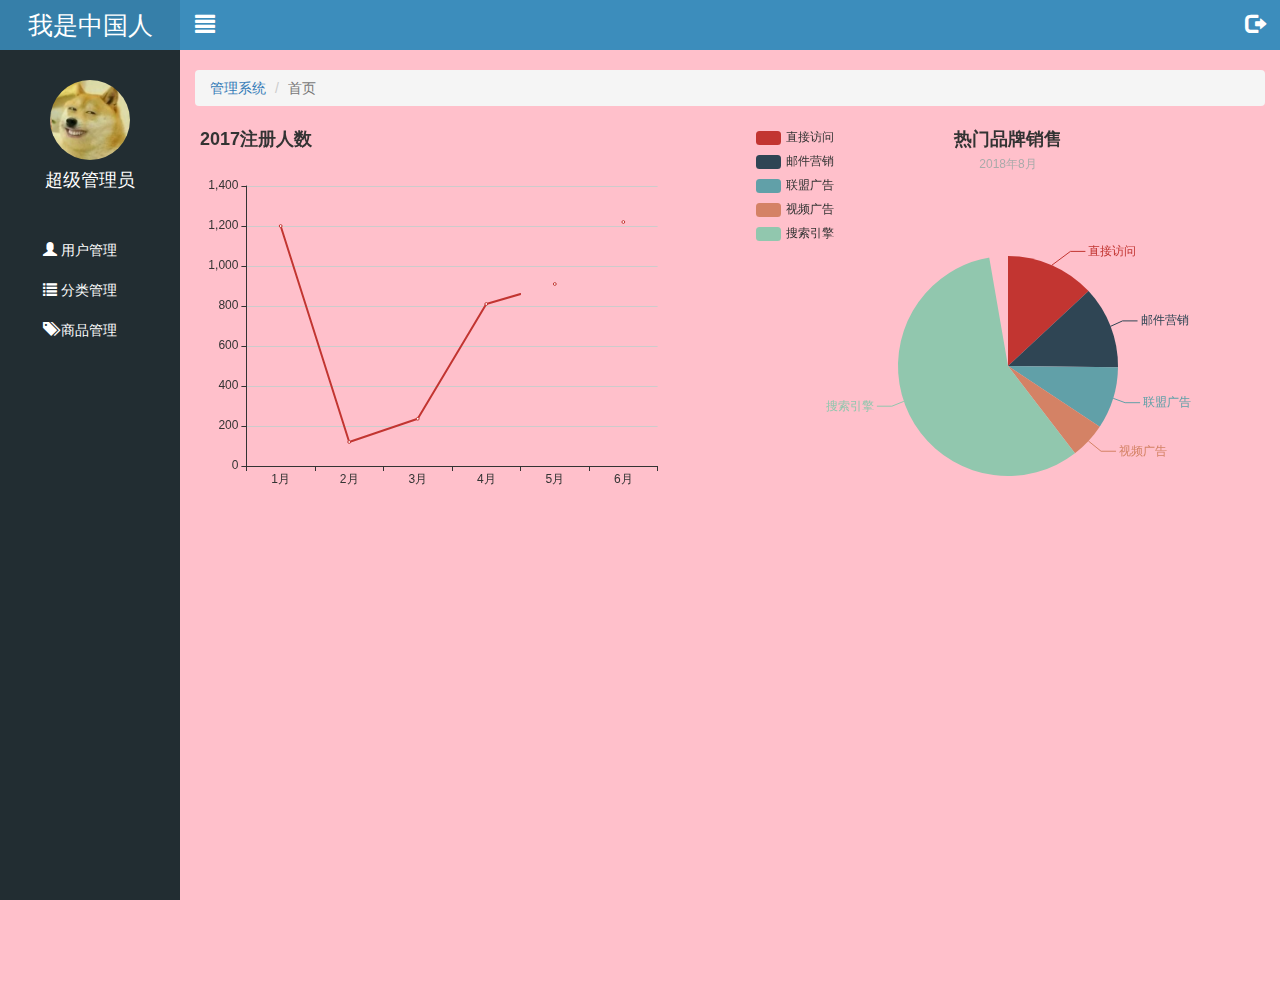
<file: public/back/index.html>
<!DOCTYPE html>
<html lang="en">

<head>
  <meta charset="UTF-8">
  <meta name="viewport" content="width=device-width, initial-scale=1.0">
  <meta http-equiv="X-UA-Compatible" content="ie=edge">
  <title>qq乐淘商城2</title>
  <link rel="stylesheet" href="./lib/bootstrap/css/bootstrap.css">
  <link rel="stylesheet" href="./lib/bootstrap-validator/css/bootstrapValidator.min.css">
  <link rel="stylesheet" href="./lib/nprogress/nprogress.css">
  <link rel="stylesheet" href="./css/common.css">
</head>
<body>
  <!-- 左侧边栏 -->
  <div class="lt_aside">
    <!-- 标题 -->
    <div class="brand">
      <a href="javascript:;">我是中国人</a>
    </div>
    <!-- 用户信息 -->
    <div class="user">
      <img src="./images/02.jpg" alt="">
      <p>超级管理员</p>
    </div>
    <!-- 导航 -->
    <div class="nav">
      <ul>
        <li>
          <a href="user.html"><i class="glyphicon glyphicon-user"></i>  <span>用户管理</span></a>
        </li>
        <li>
          <a href="javascript:;" class="category"><i class="glyphicon glyphicon-list"></i>  <span>分类管理</span></a>
          <div class="child" style="display: none">
              <a href="first.html">一级分类</a>
              <a href="second.html">二级分类</a>
            </div>
        </li>
        <li><a href="product.html"><i class="glyphicon glyphicon-tags"></i>  <span>商品管理</span></a></li>
      </ul>
    </div>
  </div>

  <!-- 右侧主体部分 -->
  <div class="lt_main">
    <!-- 头部topbar -->
    <div class="lt_topbar">
      <a class="pull-left icon_menu" href="#"><i class="glyphicon glyphicon-align-justify"></i></a>
      <a class="pull-right icon_logout" href="#"><i class="glyphicon glyphicon-log-out"></i></a>
    </div>
    <!-- 流式布局容器 container-fluid 默认左右padding15px -->
    <div class="container-fluid">
      <!-- 路径导航 -->
      <ol class="breadcrumb mt_20">
        <li><a href="index.html">管理系统</a></li>
        <li class="active">首页</li>
      </ol>
      
      <!-- echarts图表 -->
      <div class="lt_content">
        <div class="echarts_1 pull-left"></div>
        <div class="echarts_2 pull-right"></div>
      </div>
    </div>
  </div>
  <!-- 模态框 -->
  <!-- 最外层的蒙板 -->
  <div class="modal fade" tabindex="-1" id="logoutModal">
    <!-- 模态框结构 -->
    <div class="modal-dialog modal-sm">
      <div class="modal-content">
        <div class="modal-header">
          <button type="button" class="close" data-dismiss="modal"><span>&times;</span></button>
          <h4 class="modal-title">温馨提示</h4>
        </div>
        <div class="modal-body">
          <p class="red"><i class="glyphicon glyphicon-info-sign"></i> 您确定要退出后台管理系统吗？</p>
        </div>
        <div class="modal-footer">
          <button type="button" class="btn btn-default" data-dismiss="modal">取消</button>
          <button type="button" class="btn btn-primary logoutBtn">退出</button>
        </div>
      </div><!-- /.modal-content -->
    </div><!-- /.modal-dialog -->
  </div><!-- /.modal -->
  <script src="./lib/jquery/jquery.min.js"></script>
  <script src="./lib/bootstrap/js/bootstrap.min.js"></script>
  <script src="./lib/bootstrap-validator/js/bootstrapValidator.min.js"></script>
  <script src="./lib/nprogress/nprogress.js"></script>
  <script src="./js/common.js"></script>
  <script src="./lib/echarts/echarts.min.js"></script>
  <script src="./js/index.js"></script>
</body>

</html>
</file>
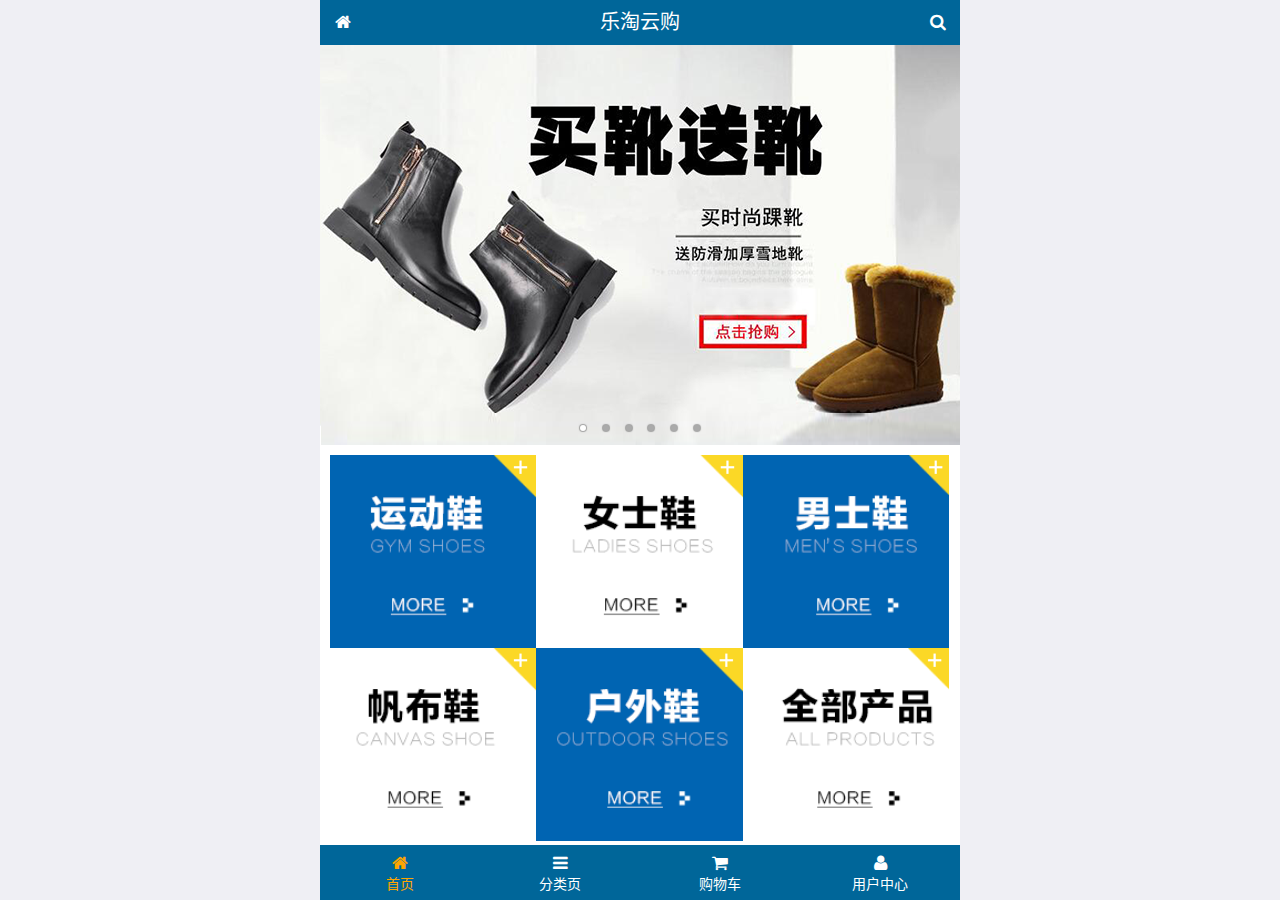
<file: public/mobile/index.html>
<!DOCTYPE html>
<html lang="zh-CN">
<head>
  <meta charset="UTF-8">
  <title>乐淘商城</title>
  <meta name="viewport" content="width=device-width, user-scalable=no, initial-scale=1.0, maximum-scale=1.0, minimum-scale=1.0">
  <!-- 引入字体图标库的css -->
  <link rel="stylesheet" href="./lib/fa/css/font-awesome.min.css">
  <link rel="stylesheet" href="./lib/mui/css/mui.css">
  <link rel="stylesheet" href="./css/common.css">
  <link rel="stylesheet" href="./css/index.css">
  <link rel="icon" href="favicon.ico">
</head>
<body>
<!--<span class="fa fa-pause"></span>-->
<!--<span class="mui-icon mui-icon-camera"></span>-->

<!-- 全屏容器 -->
<div class="lt_container">

  <!-- 乐淘头部 -->
  <div class="lt_header">
    <a href="index.html" class="icon_left"><i class="fa fa-home"></i></a>
    <h3>乐淘云购</h3>
    <a href="search.html" class="icon_right"><i class="fa fa-search"></i></a>
  </div>

  <!-- 乐淘主体 -->
  <div class="lt_main">
    <div class="mui-scroll-wrapper">
      <div class="mui-scroll">
        <!--这里放置真实显示的DOM内容-->

        <!-- 轮播图 -->
        <div class="mui-slider">

          <!-- 图片区域 -->
          <div class="mui-slider-group mui-slider-loop">
            <!-- 添加假图 -->
            <div class="mui-slider-item mui-slider-item-duplicate">
              <a href="#"><img src="./images/banner6.png" /></a>
            </div>

            <div class="mui-slider-item"><a href="#"><img src="./images/banner1.png" /></a></div>
            <div class="mui-slider-item"><a href="#"><img src="./images/banner2.png" /></a></div>
            <div class="mui-slider-item"><a href="#"><img src="./images/banner3.png" /></a></div>
            <div class="mui-slider-item"><a href="#"><img src="./images/banner4.png" /></a></div>
            <div class="mui-slider-item"><a href="#"><img src="./images/banner5.png" /></a></div>
            <div class="mui-slider-item"><a href="#"><img src="./images/banner6.png" /></a></div>

            <!-- 添加假图 -->
            <div class="mui-slider-item mui-slider-item-duplicate">
              <a href="#"><img src="./images/banner1.png" /></a>
            </div>
          </div>

          <!-- 小圆点结构 -->
          <div class="mui-slider-indicator">
            <div class="mui-indicator mui-active"></div>
            <div class="mui-indicator"></div>
            <div class="mui-indicator"></div>
            <div class="mui-indicator"></div>
            <div class="mui-indicator"></div>
            <div class="mui-indicator"></div>
          </div>

        </div>

        <!-- 导航区域 -->
        <div class="lt_nav">
          <ul class="mui-clearfix">
            <li><a href="#"><img src="./images/nav1.png" alt=""></a></li>
            <li><a href="#"><img src="./images/nav2.png" alt=""></a></li>
            <li><a href="#"><img src="./images/nav3.png" alt=""></a></li>
            <li><a href="#"><img src="./images/nav4.png" alt=""></a></li>
            <li><a href="#"><img src="./images/nav5.png" alt=""></a></li>
            <li><a href="#"><img src="./images/nav6.png" alt=""></a></li>
          </ul>
        </div>

        <!-- 产品区域 -->
        <div class="lt_product">
          <ul>
            <li class="lt_product_item">
              <a href="#">
                <img src="./images/product.jpg" alt="">
                <p class="info mui-ellipsis-2">adidas阿迪达斯 男式 场下休闲篮球鞋S83700场下休闲篮球鞋S83700 </p>
                <p>
                  <span class="price">¥560</span>
                  <span class="oldPrice">¥580</span>
                </p>
                <button class="mui-btn mui-btn-primary">立即购买</button>
              </a>
            </li>
            <li class="lt_product_item">
              <a href="#">
                <img src="./images/product.jpg" alt="">
                <p class="info mui-ellipsis-2">adidas阿迪达斯 男式 场下休闲篮球鞋S83700场下休闲篮球鞋S83700 </p>
                <p>
                  <span class="price">¥560</span>
                  <span class="oldPrice">¥580</span>
                </p>
                <button class="mui-btn mui-btn-primary">立即购买</button>
              </a>
            </li>
            <li class="lt_product_item">
              <a href="#">
                <img src="./images/product.jpg" alt="">
                <p class="info mui-ellipsis-2">adidas阿迪达斯 男式 场下休闲篮球鞋S83700场下休闲篮球鞋S83700 </p>
                <p>
                  <span class="price">¥560</span>
                  <span class="oldPrice">¥580</span>
                </p>
                <button class="mui-btn mui-btn-primary">立即购买</button>
              </a>
            </li>
            <li class="lt_product_item">
              <a href="#">
                <img src="./images/product.jpg" alt="">
                <p class="info mui-ellipsis-2">adidas阿迪达斯 男式 场下休闲篮球鞋S83700场下休闲篮球鞋S83700 </p>
                <p>
                  <span class="price">¥560</span>
                  <span class="oldPrice">¥580</span>
                </p>
                <button class="mui-btn mui-btn-primary">立即购买</button>
              </a>
            </li>
            <li class="lt_product_item">
              <a href="#">
                <img src="./images/product.jpg" alt="">
                <p class="info mui-ellipsis-2">adidas阿迪达斯 男式 场下休闲篮球鞋S83700场下休闲篮球鞋S83700 </p>
                <p>
                  <span class="price">¥560</span>
                  <span class="oldPrice">¥580</span>
                </p>
                <button class="mui-btn mui-btn-primary">立即购买</button>
              </a>
            </li>
            <li class="lt_product_item">
              <a href="#">
                <img src="./images/product.jpg" alt="">
                <p class="info mui-ellipsis-2">adidas阿迪达斯 男式 场下休闲篮球鞋S83700场下休闲篮球鞋S83700 </p>
                <p>
                  <span class="price">¥560</span>
                  <span class="oldPrice">¥580</span>
                </p>
                <button class="mui-btn mui-btn-primary">立即购买</button>
              </a>
            </li>
            <li class="lt_product_item">
              <a href="#">
                <img src="./images/product.jpg" alt="">
                <p class="info mui-ellipsis-2">adidas阿迪达斯 男式 场下休闲篮球鞋S83700场下休闲篮球鞋S83700 </p>
                <p>
                  <span class="price">¥560</span>
                  <span class="oldPrice">¥580</span>
                </p>
                <button class="mui-btn mui-btn-primary">立即购买</button>
              </a>
            </li>
            <li class="lt_product_item">
              <a href="#">
                <img src="./images/product.jpg" alt="">
                <p class="info mui-ellipsis-2">adidas阿迪达斯 男式 场下休闲篮球鞋S83700场下休闲篮球鞋S83700 </p>
                <p>
                  <span class="price">¥560</span>
                  <span class="oldPrice">¥580</span>
                </p>
                <button class="mui-btn mui-btn-primary">立即购买</button>
              </a>
            </li>
          </ul>
        </div>

      </div>
    </div>
  </div>

  <!-- 乐淘底部 -->
  <div class="lt_footer">
    <ul>
      <li><a href="index.html" class="current"><i class="fa fa-home"></i><p>首页</p></a></li>
      <li><a href="category.html"><i class="fa fa-bars"></i><p>分类页</p></a></li>
      <li><a href="cart.html"><i class="fa fa-shopping-cart"></i><p>购物车</p></a></li>
      <li><a href="user.html"><i class="fa fa-user"></i><p>用户中心</p></a></li>
    </ul>
  </div>
</div>


<script src="./lib/zepto/zepto.min.js"></script>
<script src="./lib/mui/js/mui.js"></script>
<script src="./js/common.js"></script>
</body>
</html>
</file>
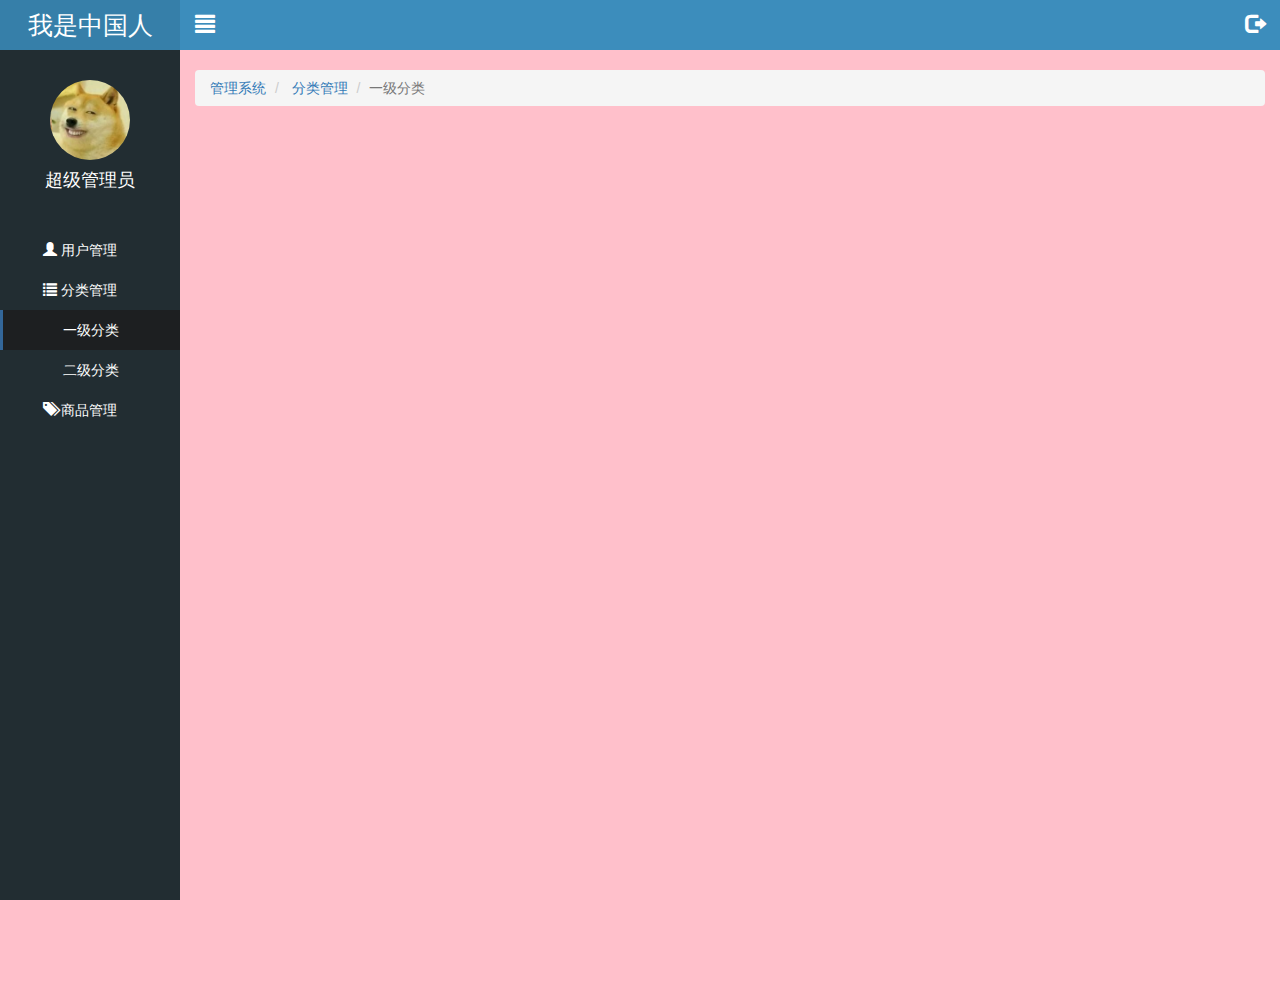
<file: public/back/first.html>
<!DOCTYPE html>
<html lang="en">

<head>
  <meta charset="UTF-8">
  <meta name="viewport" content="width=device-width, initial-scale=1.0">
  <meta http-equiv="X-UA-Compatible" content="ie=edge">
  <title>qq乐淘商城2</title>
  <link rel="stylesheet" href="./lib/bootstrap/css/bootstrap.css">
  <link rel="stylesheet" href="./lib/bootstrap-validator/css/bootstrapValidator.min.css">
  <link rel="stylesheet" href="./lib/nprogress/nprogress.css">
  <link rel="stylesheet" href="./css/common.css">
</head>

<body>
  <!-- 左侧边栏 -->
  <div class="lt_aside">
    <!-- 标题 -->
    <div class="brand">
      <a href="javascript:;">我是中国人</a>
    </div>
    <!-- 用户信息 -->
    <div class="user">
      <img src="./images/02.jpg" alt="">
      <p>超级管理员</p>
    </div>
    <!-- 导航 -->
    <div class="nav">
      <ul>
        <li>
          <a href="user.html">
            <i class="glyphicon glyphicon-user"></i>
            <span>用户管理</span>
          </a>
        </li>
        <li>
          <a href="javascript:;" class="category">
            <i class="glyphicon glyphicon-list"></i>
            <span>分类管理</span>
          </a>
          <div class="child">
            <a href="first.html"  class="current">一级分类</a>
            <a href="second.html">二级分类</a>
          </div>
        </li>
        <li>
          <a href="product.html">
            <i class="glyphicon glyphicon-tags"></i>
            <span>商品管理</span>
          </a>
        </li>
      </ul>
    </div>
  </div>

  <!-- 右侧主体部分 -->
  <div class="lt_main">
    <!-- 头部topbar -->
    <div class="lt_topbar">
      <a class="pull-left icon_menu" href="#">
        <i class="glyphicon glyphicon-align-justify"></i>
      </a>
      <a class="pull-right icon_logout" href="#">
        <i class="glyphicon glyphicon-log-out"></i>
      </a>
    </div>
    <!-- 流式布局容器 container-fluid 默认左右padding15px -->
    <div class="container-fluid">
      <!-- 路径导航 -->
      <ol class="breadcrumb mt_20">
        <li>
          <a href="index.html">管理系统</a>
        </li>
        <li>
          <a href="index.html">分类管理</a>
        </li>
        <li class="active">一级分类</li>
      </ol>
    </div>
  </div>
  <!-- 模态框 -->
  <!-- 最外层的蒙板 -->
  <div class="modal fade" tabindex="-1" id="logoutModal">
    <!-- 模态框结构 -->
    <div class="modal-dialog modal-sm">
      <div class="modal-content">
        <div class="modal-header">
          <button type="button" class="close" data-dismiss="modal">
            <span>&times;</span>
          </button>
          <h4 class="modal-title">温馨提示</h4>
        </div>
        <div class="modal-body">
          <p class="red">
            <i class="glyphicon glyphicon-info-sign"></i> 您确定要退出后台管理系统吗？</p>
        </div>
        <div class="modal-footer">
          <button type="button" class="btn btn-default" data-dismiss="modal">取消</button>
          <button type="button" class="btn btn-primary logoutBtn">退出</button>
        </div>
      </div>
      <!-- /.modal-content -->
    </div>
    <!-- /.modal-dialog -->
  </div>
  <!-- /.modal -->
  <script src="./lib/jquery/jquery.min.js"></script>
  <script src="./lib/bootstrap/js/bootstrap.min.js"></script>
  <script src="./lib/bootstrap-validator/js/bootstrapValidator.min.js"></script>
  <script src="./lib/nprogress/nprogress.js"></script>
  <script src="./js/common.js"></script>
</body>

</html>
</file>
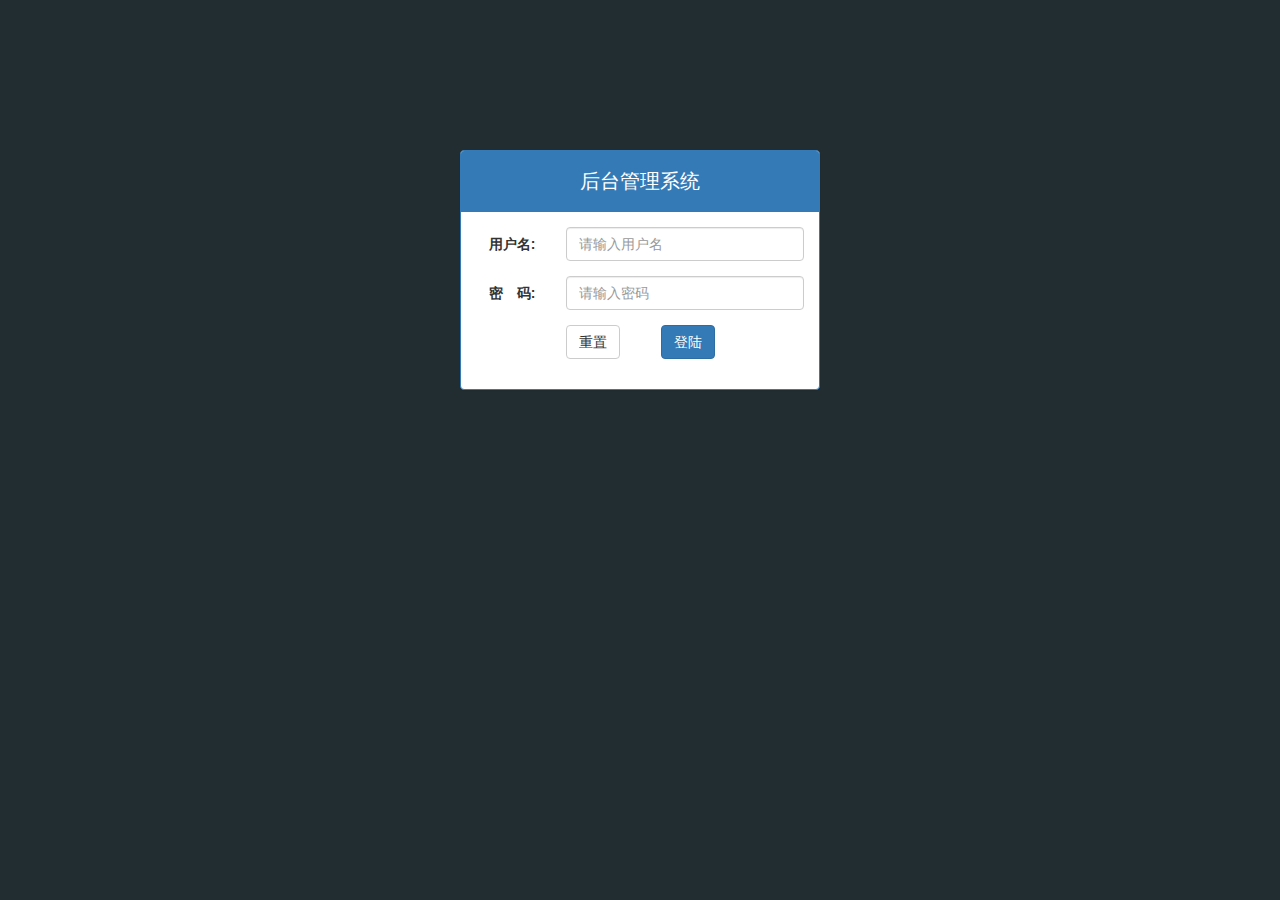
<file: public/back/login.html>
<!DOCTYPE html>
<html lang="en">

<head>
  <meta charset="UTF-8">
  <meta name="viewport" content="width=device-width, initial-scale=1.0">
  <meta http-equiv="X-UA-Compatible" content="ie=edge">
  <title>qq乐淘商城2</title>
  <link rel="stylesheet" href="./lib/bootstrap/css/bootstrap.css">
  <link rel="stylesheet" href="./lib/bootstrap-validator/css/bootstrapValidator.min.css">
  <link rel="stylesheet" href="./lib/nprogress/nprogress.css">
  <link rel="stylesheet" href="./css/common.css">
</head>

<body class="body_bg">
  <div class="container">
    <div class="row mt_150">
      <div class="col-lg-4 col-lg-offset-4">
        <div class="panel panel-primary">
          <!-- 标题 -->
          <div class="panel-heading">
            <h3 class="panel-title">后台管理系统</h3>
          </div>
          <!-- 登陆选择 -->
          <div class="panel-body">
              <form class="form-horizontal" id="form">
                  <div class="form-group">
                    <label for="inputUserName" class="col-sm-3 control-label">用户名:</label>
                    <div class="col-sm-9">
                      <input type="text" name="username" class="form-control" id="inputUserName" placeholder="请输入用户名">
                    </div>
                  </div>
                  <div class="form-group">
                    <label for="inputPassword3" class="col-sm-3 control-label">密　码:</label>
                    <div class="col-sm-9">
                      <input type="password" name="password" class="form-control" id="inputPassword3" placeholder="请输入密码">
                    </div>
                  </div>
                  <div class="form-group">
                    <div class="col-sm-offset-3 col-sm-6">
                      <button type="reset" class="btn btn-default pull-left">重置</button>
                      <button type="submit" class="btn btn-primary pull-right">登陆</button>
                    </div>
                  </div>
                </form>
          </div>
        </div>
      </div>
    </div>
  </div>
  <script src="./lib/jquery/jquery.min.js"></script>
  <script src="./lib/bootstrap/js/bootstrap.min.js"></script>
  <script src="./lib/bootstrap-validator/js/bootstrapValidator.min.js"></script>
  <script src="./lib/nprogress/nprogress.js"></script>
  <script src="./js/common.js"></script>
  <script src="./js/login.js"></script>
</body>

</html>
</file>
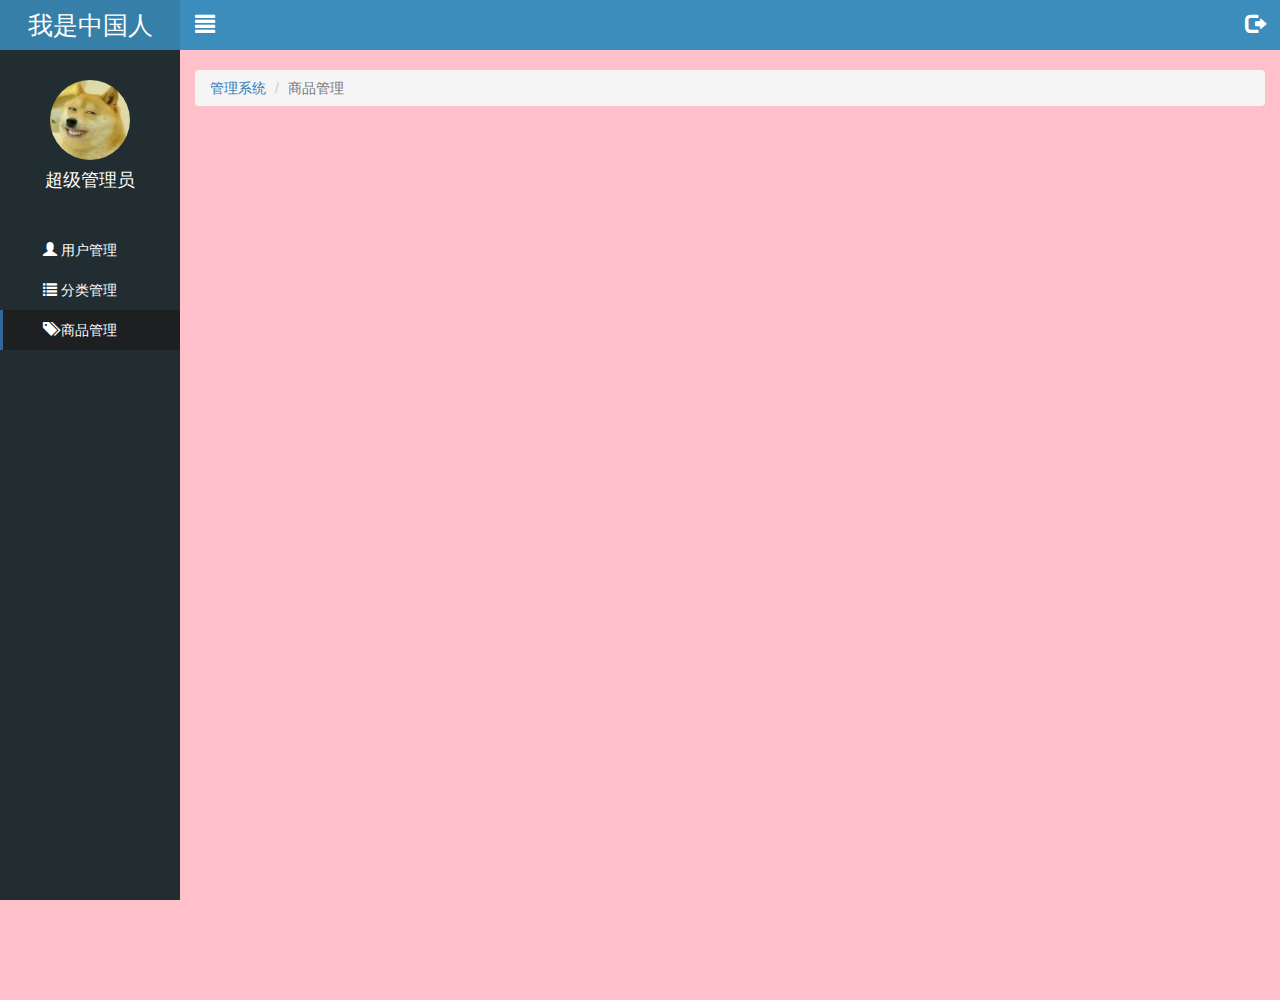
<file: public/back/product.html>
<!DOCTYPE html>
<html lang="en">

<head>
  <meta charset="UTF-8">
  <meta name="viewport" content="width=device-width, initial-scale=1.0">
  <meta http-equiv="X-UA-Compatible" content="ie=edge">
  <title>qq乐淘商城2</title>
  <link rel="stylesheet" href="./lib/bootstrap/css/bootstrap.css">
  <link rel="stylesheet" href="./lib/bootstrap-validator/css/bootstrapValidator.min.css">
  <link rel="stylesheet" href="./lib/nprogress/nprogress.css">
  <link rel="stylesheet" href="./css/common.css">
</head>

<body>
  <!-- 左侧边栏 -->
  <div class="lt_aside">
    <!-- 标题 -->
    <div class="brand">
      <a href="javascript:;">我是中国人</a>
    </div>
    <!-- 用户信息 -->
    <div class="user">
      <img src="./images/02.jpg" alt="">
      <p>超级管理员</p>
    </div>
    <!-- 导航 -->
    <div class="nav">
      <ul>
        <li>
          <a href="user.html">
            <i class="glyphicon glyphicon-user"></i>
            <span>用户管理</span>
          </a>
        </li>
        <li>
          <a href="javascript:;" class="category">
            <i class="glyphicon glyphicon-list"></i>
            <span>分类管理</span>
          </a>
          <div class="child" style="display: none">
            <a href="first.html">一级分类</a>
            <a href="second.html">二级分类</a>
          </div>
        </li>
        <li>
          <a href="product.html" class="current">
            <i class="glyphicon glyphicon-tags"></i>
            <span>商品管理</span>
          </a>
        </li>
      </ul>
    </div>
  </div>

  <!-- 右侧主体部分 -->
  <div class="lt_main">
    <!-- 头部topbar -->
    <div class="lt_topbar">
      <a class="pull-left icon_menu" href="#">
        <i class="glyphicon glyphicon-align-justify"></i>
      </a>
      <a class="pull-right icon_logout" href="#">
        <i class="glyphicon glyphicon-log-out"></i>
      </a>
    </div>
    <!-- 流式布局容器 container-fluid 默认左右padding15px -->
    <div class="container-fluid">
      <!-- 路径导航 -->
      <ol class="breadcrumb mt_20">
        <li>
          <a href="index.html">管理系统</a>
        </li>
        <li class="active">商品管理</li>
      </ol>
    </div>
  </div>
  <!-- 模态框 -->
  <!-- 最外层的蒙板 -->
  <div class="modal fade" tabindex="-1" id="logoutModal">
    <!-- 模态框结构 -->
    <div class="modal-dialog modal-sm">
      <div class="modal-content">
        <div class="modal-header">
          <button type="button" class="close" data-dismiss="modal">
            <span>&times;</span>
          </button>
          <h4 class="modal-title">温馨提示</h4>
        </div>
        <div class="modal-body">
          <p class="red">
            <i class="glyphicon glyphicon-info-sign"></i> 您确定要退出后台管理系统吗？</p>
        </div>
        <div class="modal-footer">
          <button type="button" class="btn btn-default" data-dismiss="modal">取消</button>
          <button type="button" class="btn btn-primary logoutBtn">退出</button>
        </div>
      </div>
      <!-- /.modal-content -->
    </div>
    <!-- /.modal-dialog -->
  </div>
  <!-- /.modal -->
  <script src="./lib/jquery/jquery.min.js"></script>
  <script src="./lib/bootstrap/js/bootstrap.min.js"></script>
  <script src="./lib/bootstrap-validator/js/bootstrapValidator.min.js"></script>
  <script src="./lib/nprogress/nprogress.js"></script>
  <script src="./js/common.js"></script>
</body>

</html>
</file>
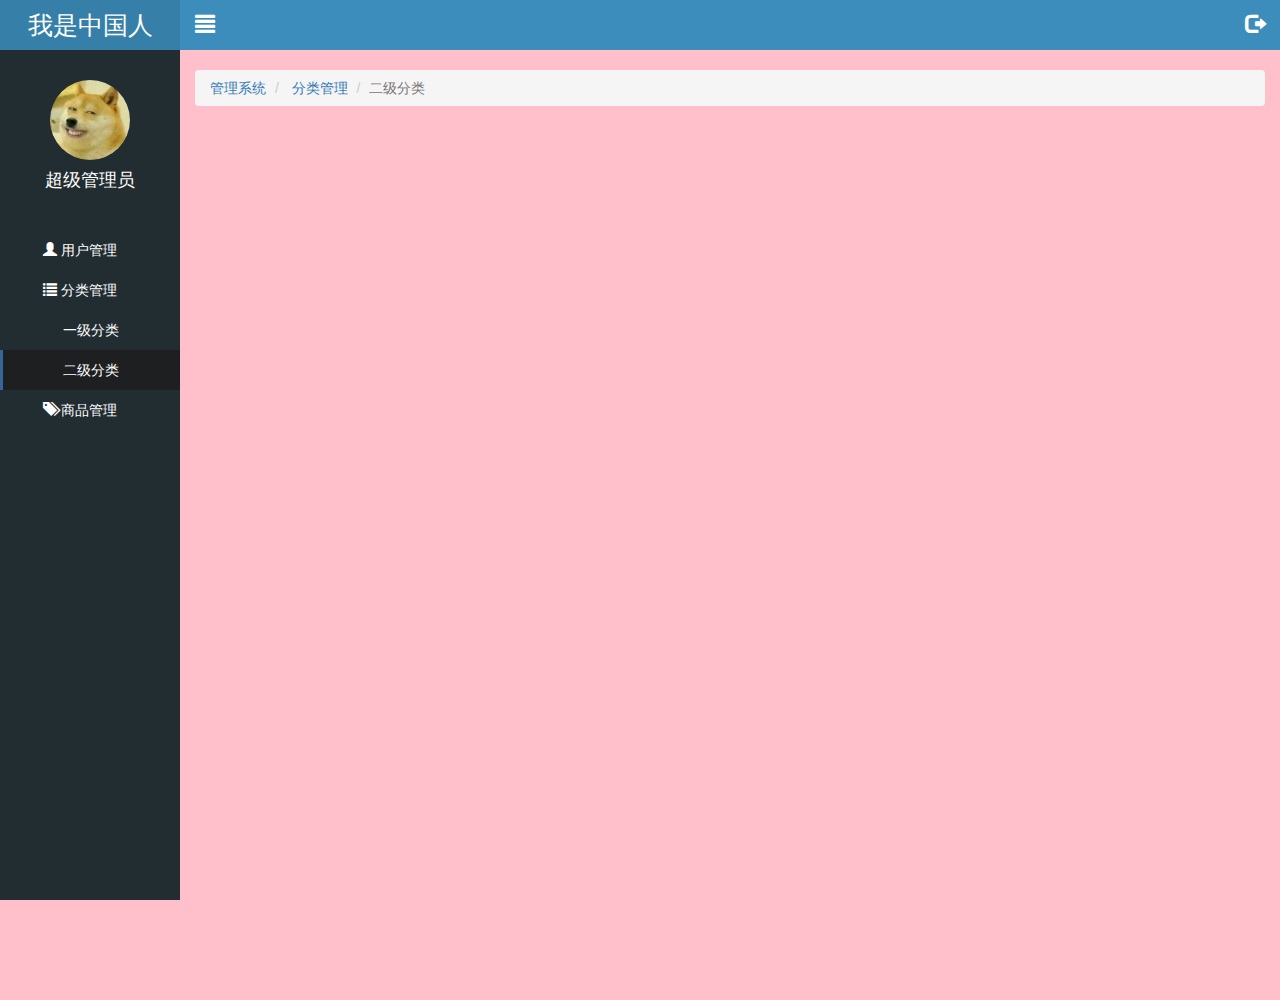
<file: public/back/second.html>
<!DOCTYPE html>
<html lang="en">

<head>
  <meta charset="UTF-8">
  <meta name="viewport" content="width=device-width, initial-scale=1.0">
  <meta http-equiv="X-UA-Compatible" content="ie=edge">
  <title>qq乐淘商城2</title>
  <link rel="stylesheet" href="./lib/bootstrap/css/bootstrap.css">
  <link rel="stylesheet" href="./lib/bootstrap-validator/css/bootstrapValidator.min.css">
  <link rel="stylesheet" href="./lib/nprogress/nprogress.css">
  <link rel="stylesheet" href="./css/common.css">
</head>

<body>
  <!-- 左侧边栏 -->
  <div class="lt_aside">
    <!-- 标题 -->
    <div class="brand">
      <a href="javascript:;">我是中国人</a>
    </div>
    <!-- 用户信息 -->
    <div class="user">
      <img src="./images/02.jpg" alt="">
      <p>超级管理员</p>
    </div>
    <!-- 导航 -->
    <div class="nav">
      <ul>
        <li>
          <a href="user.html">
            <i class="glyphicon glyphicon-user"></i>
            <span>用户管理</span>
          </a>
        </li>
        <li>
          <a href="javascript:;" class="category">
            <i class="glyphicon glyphicon-list"></i>
            <span>分类管理</span>
          </a>
          <div class="child">
            <a href="first.html">一级分类</a>
            <a href="second.html"  class="current">二级分类</a>
          </div>
        </li>
        <li>
          <a href="product.html">
            <i class="glyphicon glyphicon-tags"></i>
            <span>商品管理</span>
          </a>
        </li>
      </ul>
    </div>
  </div>

  <!-- 右侧主体部分 -->
  <div class="lt_main">
    <!-- 头部topbar -->
    <div class="lt_topbar">
      <a class="pull-left icon_menu" href="#">
        <i class="glyphicon glyphicon-align-justify"></i>
      </a>
      <a class="pull-right icon_logout" href="#">
        <i class="glyphicon glyphicon-log-out"></i>
      </a>
    </div>
    <!-- 流式布局容器 container-fluid 默认左右padding15px -->
    <div class="container-fluid">
      <!-- 路径导航 -->
      <ol class="breadcrumb mt_20">
        <li>
          <a href="index.html">管理系统</a>
        </li>
        <li>
          <a href="index.html">分类管理</a>
        </li>
        <li class="active">二级分类</li>
      </ol>
    </div>
  </div>
  <!-- 模态框 -->
  <!-- 最外层的蒙板 -->
  <div class="modal fade" tabindex="-1" id="logoutModal">
    <!-- 模态框结构 -->
    <div class="modal-dialog modal-sm">
      <div class="modal-content">
        <div class="modal-header">
          <button type="button" class="close" data-dismiss="modal">
            <span>&times;</span>
          </button>
          <h4 class="modal-title">温馨提示</h4>
        </div>
        <div class="modal-body">
          <p class="red">
            <i class="glyphicon glyphicon-info-sign"></i> 您确定要退出后台管理系统吗？</p>
        </div>
        <div class="modal-footer">
          <button type="button" class="btn btn-default" data-dismiss="modal">取消</button>
          <button type="button" class="btn btn-primary logoutBtn">退出</button>
        </div>
      </div>
      <!-- /.modal-content -->
    </div>
    <!-- /.modal-dialog -->
  </div>
  <!-- /.modal -->
  <script src="./lib/jquery/jquery.min.js"></script>
  <script src="./lib/bootstrap/js/bootstrap.min.js"></script>
  <script src="./lib/bootstrap-validator/js/bootstrapValidator.min.js"></script>
  <script src="./lib/nprogress/nprogress.js"></script>
  <script src="./js/common.js"></script>
</body>

</html>
</file>
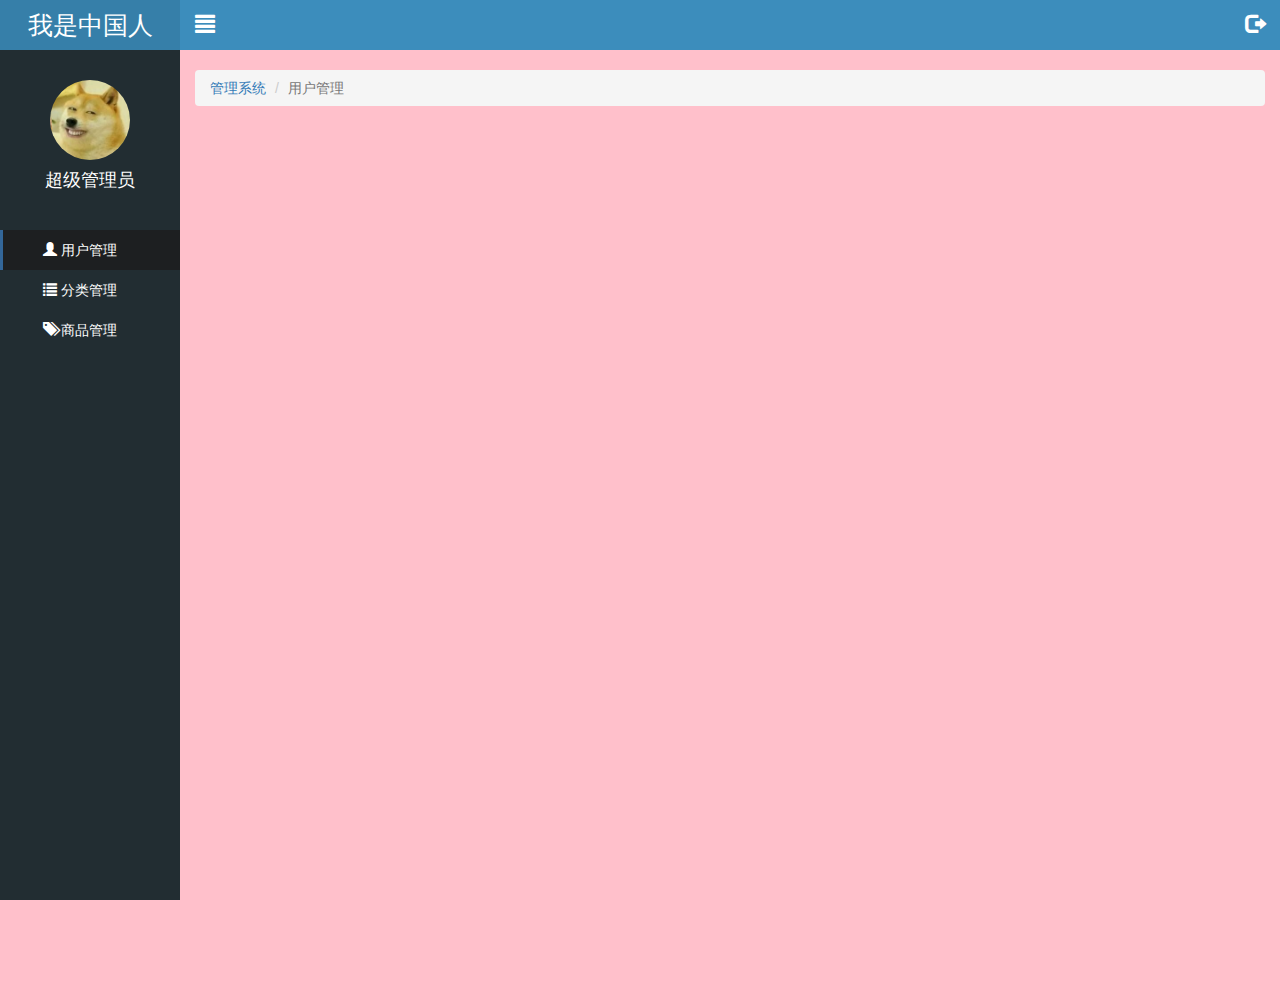
<file: public/back/user.html>
<!DOCTYPE html>
<html lang="en">

<head>
  <meta charset="UTF-8">
  <meta name="viewport" content="width=device-width, initial-scale=1.0">
  <meta http-equiv="X-UA-Compatible" content="ie=edge">
  <title>qq乐淘商城2</title>
  <link rel="stylesheet" href="./lib/bootstrap/css/bootstrap.css">
  <link rel="stylesheet" href="./lib/bootstrap-validator/css/bootstrapValidator.min.css">
  <link rel="stylesheet" href="./lib/nprogress/nprogress.css">
  <link rel="stylesheet" href="./css/common.css">
</head>
<body>
  <!-- 左侧边栏 -->
  <div class="lt_aside">
    <!-- 标题 -->
    <div class="brand">
      <a href="javascript:;">我是中国人</a>
    </div>
    <!-- 用户信息 -->
    <div class="user">
      <img src="./images/02.jpg" alt="">
      <p>超级管理员</p>
    </div>
    <!-- 导航 -->
    <div class="nav">
      <ul>
        <li>
          <a href="user.html" class="current"><i class="glyphicon glyphicon-user"></i>  <span>用户管理</span></a>
        </li>
        <li>
          <a href="javascript:;" class="category"><i class="glyphicon glyphicon-list"></i>  <span>分类管理</span></a>
          <div class="child" style="display: none">
              <a href="first.html">一级分类</a>
              <a href="second.html">二级分类</a>
            </div>
        </li>
        <li><a href="product.html"><i class="glyphicon glyphicon-tags"></i>  <span>商品管理</span></a></li>
      </ul>
    </div>
  </div>

  <!-- 右侧主体部分 -->
  <div class="lt_main">
    <!-- 头部topbar -->
    <div class="lt_topbar">
      <a class="pull-left icon_menu" href="#"><i class="glyphicon glyphicon-align-justify"></i></a>
      <a class="pull-right icon_logout" href="#"><i class="glyphicon glyphicon-log-out"></i></a>
    </div>
    <!-- 流式布局容器 container-fluid 默认左右padding15px -->
    <div class="container-fluid">
      <!-- 路径导航 -->
      <ol class="breadcrumb mt_20">
        <li><a href="index.html">管理系统</a></li>
        <li class="active">用户管理</li>
      </ol>
    </div>
  </div>
  <!-- 模态框 -->
  <!-- 最外层的蒙板 -->
  <div class="modal fade" tabindex="-1" id="logoutModal">
    <!-- 模态框结构 -->
    <div class="modal-dialog modal-sm">
      <div class="modal-content">
        <div class="modal-header">
          <button type="button" class="close" data-dismiss="modal"><span>&times;</span></button>
          <h4 class="modal-title">温馨提示</h4>
        </div>
        <div class="modal-body">
          <p class="red"><i class="glyphicon glyphicon-info-sign"></i> 您确定要退出后台管理系统吗？</p>
        </div>
        <div class="modal-footer">
          <button type="button" class="btn btn-default" data-dismiss="modal">取消</button>
          <button type="button" class="btn btn-primary logoutBtn">退出</button>
        </div>
      </div><!-- /.modal-content -->
    </div><!-- /.modal-dialog -->
  </div><!-- /.modal -->
  <script src="./lib/jquery/jquery.min.js"></script>
  <script src="./lib/bootstrap/js/bootstrap.min.js"></script>
  <script src="./lib/bootstrap-validator/js/bootstrapValidator.min.js"></script>
  <script src="./lib/nprogress/nprogress.js"></script>
  <script src="./js/common.js"></script>
</body>

</html>
</file>
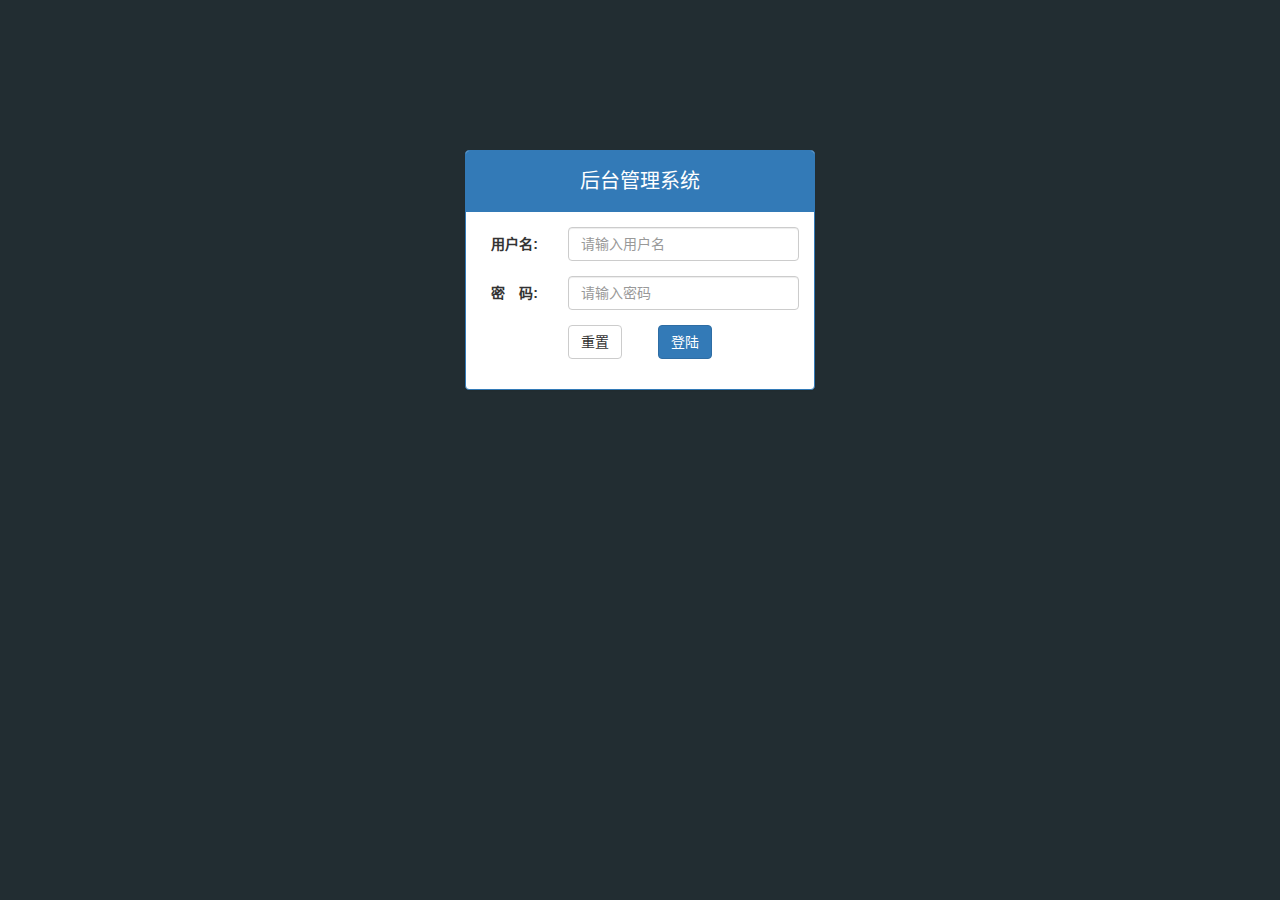
<file: public/manage/login.html>
<!DOCTYPE html>
<html lang="zh-CN">
<head>
  <meta charset="UTF-8">
  <title>乐淘电商</title>
  <link rel="stylesheet" href="lib/bootstrap/css/bootstrap.css">
  <link rel="stylesheet" href="lib/bootstrap-validator/css/bootstrapValidator.min.css">
  <link rel="stylesheet" href="lib/nprogress/nprogress.css">
  <link rel="stylesheet" href="css/common.css">
</head>
<body class="body_bg">


<div class="container">
  <div class="col-lg-4 col-lg-offset-4 mt_150">
    <div class="panel panel-primary">
      <div class="panel-heading">
        <h3 class="panel-title text-center">后台管理系统</h3>
      </div>
      <div class="panel-body">
        <form class="form-horizontal" id="form">
          <div class="form-group">
            <label for="username" class="col-sm-3 control-label">用户名:</label>
            <div class="col-sm-9">
              <input type="text" class="form-control" id="username" name="username" placeholder="请输入用户名">
            </div>
          </div>
          <div class="form-group">
            <label for="password" class="col-sm-3 control-label">密　码:</label>
            <div class="col-sm-9">
              <input type="password" class="form-control" name="password" id="password" placeholder="请输入密码">
            </div>
          </div>
          <div class="form-group">
            <div class="col-sm-offset-3 col-sm-6">
              <button type="reset" class="btn btn-default pull-left">重置</button>
              <button type="submit" class="btn btn-primary pull-right">登陆</button>
            </div>
          </div>
        </form>
      </div>
    </div>
  </div>
</div>



<script src="lib/jquery/jquery.min.js"></script>
<script src="lib/bootstrap/js/bootstrap.min.js"></script>
<script src="lib/bootstrap-validator/js/bootstrapValidator.min.js"></script>
<script src="lib/nprogress/nprogress.js"></script>
<script src="js/common.js"></script>
<script src="js/login.js"></script>

</body>
</html>
</file>
<file: public/back/lib/nprogress/nprogress.css>
/* Make clicks pass-through */
#nprogress {
  pointer-events: none;
}

#nprogress .bar {
  background: greenyellow;

  position: fixed;
  z-index: 10000;
  top: 0;
  left: 0;

  width: 100%;
  height: 2px;
}

/* Fancy blur effect */
#nprogress .peg {
  display: block;
  position: absolute;
  right: 0px;
  width: 100px;
  height: 100%;
  box-shadow: 0 0 10px #29d, 0 0 5px #29d;
  opacity: 1.0;

  -webkit-transform: rotate(3deg) translate(0px, -4px);
      -ms-transform: rotate(3deg) translate(0px, -4px);
          transform: rotate(3deg) translate(0px, -4px);
}

/* Remove these to get rid of the spinner */
#nprogress .spinner {
  display: block;
  position: fixed;
  z-index: 1031;
  top: 15px;
  right: 15px;
}

#nprogress .spinner-icon {
  width: 18px;
  height: 18px;
  box-sizing: border-box;

  border: solid 2px transparent;
  border-top-color: #29d;
  border-left-color: #29d;
  border-radius: 50%;

  -webkit-animation: nprogress-spinner 400ms linear infinite;
          animation: nprogress-spinner 400ms linear infinite;
}

.nprogress-custom-parent {
  overflow: hidden;
  position: relative;
}

.nprogress-custom-parent #nprogress .spinner,
.nprogress-custom-parent #nprogress .bar {
  position: absolute;
}

@-webkit-keyframes nprogress-spinner {
  0%   { -webkit-transform: rotate(0deg); }
  100% { -webkit-transform: rotate(360deg); }
}
@keyframes nprogress-spinner {
  0%   { transform: rotate(0deg); }
  100% { transform: rotate(360deg); }
}
</file>
<file: public/back/css/common.css>
.body_bg{
  background-color: #222D32;
}
a:link,
a:visited,
a:hover,
a:active{
  text-decoration: none;
}
.red{
  color:#a94442;
}
ul{
  margin:0;
  padding:0;
  list-style: none;
}
.panel .panel-title{
  height: 40px;
  line-height: 40px;
  text-align: center;
  font-size: 20px;
}
.mt_150{
  margin-top: 150px;
}
.mt_20{
  margin-top: 20px;
}
/* 左侧边栏 */
.lt_aside{
  width: 180px;
  height: 100%;
  position: fixed;
  top:0;
  left:0;
  background-color: #222D32;
  z-index: 999;
  transition: all 1s;
}
.lt_aside.hidemenu{
  left:-180px;
}
.lt_aside .brand{
  width: 100%;
  height: 50px;
  line-height: 50px;
  font-size: 25px;
  text-align: center;
  background-color: #367FA9;
}
.lt_aside .brand a{
  color:#fff;
}

.lt_aside .user{
  height: 180px;
  padding:30px 0 0;
}
.lt_aside .user img{
  width: 80px;
  height: 80px;
  border-radius: 50%;
  display:block;
  margin:0 auto;
}
.lt_aside .user p{
  height: 40px;
  line-height: 40px;
  color:#fff;
  font-size: 18px;
  text-align: center;
}

.lt_aside .nav a{
  display: block;
  width: 100%;
  height: 40px;
  line-height: 40px;
  color:#fff;
  padding-left: 40px;
  border-left: 3px solid transparent;
}
.lt_aside .nav a.current{
  background-color: #1d1f21;
  border-left: 3px solid #336699;
}
.lt_aside .nav .child a{
  padding-left: 60px;
}

/* 右侧主体部分 */
.lt_main{
  height: 1000px;
  background-color: pink;
  padding-top: 50px;
  padding-left: 180px;
  transition: all 1s;
}
.lt_main.hidemenu{
  padding-left: 0;
}
.lt_topbar{
  width: 100%;
  height: 50px;
  background-color: #3C8DBC;
  position: fixed;
  left:0;
  top:0;
  padding-left: 180px;
  transition: all 1s;
}
.lt_topbar.hidemenu{
  padding-left: 0;
}
.lt_topbar a{
  width: 50px;
  height: 50px;
  line-height: 50px;
  text-align: center;
  font-size: 20px;
  color:#fff;
}
/* 指定echarts容器的宽高 */
.echarts_1,
.echarts_2{
  width: 48%;
  height: 400px;
}
</file>
<file: public/mobile/css/common.css>
html, body {
  width: 100%;
  height: 100%;
}

ul {
  list-style: none;
  margin: 0;
  padding: 0;
}
img {
  display: block;
  width: 100%;
}

/* 全屏容器 */
.lt_container {
  width: 100%;
  height: 100%;
  background-color: #fff;
  min-width: 320px;
  max-width: 640px;
  margin: 0 auto;
  position: relative;
  padding-top: 45px;
  padding-bottom: 55px;
}

.lt_header {
  position: absolute;
  left: 0;
  top: 0;
  width: 100%;
  height: 45px;
  background-color: #006699;
  padding-left: 45px;
  padding-right: 45px;
}

.lt_header .icon_left,
.lt_header .icon_right {
  width: 45px;
  height: 45px;
  line-height: 45px;
  text-align: center;
  position: absolute;
  top: 0;
  color: #fff;
}
.lt_header .icon_left {
  left: 0;
}
.lt_header .icon_right {
  right: 0;
}

.lt_header h3 {
  height: 45px;
  line-height: 45px;
  color: #fff;
  font-size: 20px;
  text-align: center;
  margin: 0;
  font-weight: normal;
}



.lt_footer {
  position: absolute;
  left: 0;
  bottom: 0;
  width: 100%;
  height: 55px;
  background-color: #006699;
  overflow: hidden;
}
.lt_footer li {
  float: left;
  width: 25%;
  text-align: center;
}
.lt_footer li a {
  width: 100%;
  height: 100%;
  display: block;
  color: #fff;
  padding-top: 8px;
}
.lt_footer li p {
  color: #fff;
  margin: 0;
}

.lt_footer li a.current {
  color: orange;
}
.lt_footer li a.current p{
  color: orange;
}



.lt_main {
  width: 100%;
  height: 100%;
  position: relative;
}



/* 公共的搜索框样式 */
.lt_search {
  padding: 10px;
  position: relative;
}
.lt_search .search_input {
  height: 34px;
  font-size: 12px;
  margin: 0;
  border-radius: 5px;
  border: 1px solid #007AFF;
}
.lt_search .search_btn {
  position: absolute;
  right: 10px;
  top: 10px;
  border-radius: 0 5px 5px 0;
}



/* 公共的商品样式 */
.lt_product {
  padding: 10px;
}
.lt_product_item {
  border: 1px solid #ccc;
  padding: 10px;
  float: left;
  width: 48%;
  margin-bottom: 10px;
  text-align: center;
}
.lt_product_item a {
  display: block;
  width: 100%;
  height: 100%;
}
.lt_product_item:nth-child(2n+1) {
  margin-right: 4%;
}
.lt_product_item .info {
  text-align: left;
  height: 40px;
}
.lt_product_item .price {
  color: red;
}
.lt_product_item .oldPrice {
  text-decoration: line-through;
}

.lt_product_item img {
  width: 150px;
  height: 150px;
  margin: 0 auto;
}



/* 公共的尺码样式 */
.lt_size span {
  width: 25px;
  height: 25px;
  text-align: center;
  line-height: 25px;
  display: inline-block;
  border: 1px solid #ccc;
  font-size: 12px;
  margin: 3px 0;
}
.lt_size span.current {
  background-color: orange;
  color: #fff;
}
</file>
<file: public/mobile/css/index.css>
.lt_nav {
  padding: 10px;
}
.lt_nav li {
  float: left;
  width: 33.3%;
}
.lt_nav li a {
  display: block;
}
</file>
<file: public/manage/lib/nprogress/nprogress.css>
/* Make clicks pass-through */
#nprogress {
  pointer-events: none;
}

#nprogress .bar {
  background: greenyellow;

  position: fixed;
  z-index: 10000;
  top: 0;
  left: 0;

  width: 100%;
  height: 2px;
}

/* Fancy blur effect */
#nprogress .peg {
  display: block;
  position: absolute;
  right: 0px;
  width: 100px;
  height: 100%;
  box-shadow: 0 0 10px #29d, 0 0 5px #29d;
  opacity: 1.0;

  -webkit-transform: rotate(3deg) translate(0px, -4px);
      -ms-transform: rotate(3deg) translate(0px, -4px);
          transform: rotate(3deg) translate(0px, -4px);
}

/* Remove these to get rid of the spinner */
#nprogress .spinner {
  display: block;
  position: fixed;
  z-index: 1031;
  top: 15px;
  right: 15px;
}

#nprogress .spinner-icon {
  width: 18px;
  height: 18px;
  box-sizing: border-box;

  border: solid 2px transparent;
  border-top-color: #29d;
  border-left-color: #29d;
  border-radius: 50%;

  -webkit-animation: nprogress-spinner 400ms linear infinite;
          animation: nprogress-spinner 400ms linear infinite;
}

.nprogress-custom-parent {
  overflow: hidden;
  position: relative;
}

.nprogress-custom-parent #nprogress .spinner,
.nprogress-custom-parent #nprogress .bar {
  position: absolute;
}

@-webkit-keyframes nprogress-spinner {
  0%   { -webkit-transform: rotate(0deg); }
  100% { -webkit-transform: rotate(360deg); }
}
@keyframes nprogress-spinner {
  0%   { transform: rotate(0deg); }
  100% { transform: rotate(360deg); }
}
</file>
<file: public/manage/css/common.css>
.body_bg {
  background-color: #222D32;
}

html, body {
  width: 100%;
  height: 100%;
}

* {
  margin: 0;
  padding: 0;
}
ul {
  list-style: none;
}

a:link,
a:visited,
a:hover,
a:active {
  text-decoration: none;
}

.red {
  color: #A94442;
}

.table.table-bordered th,
.table.table-bordered td {
  text-align: center;
  vertical-align: middle;
}

.mt_150 {
  margin-top: 150px;
}
.mb_20 {
  margin-bottom: 20px;
}

.panel-title {
  height: 40px;
  line-height: 40px;
  font-size: 20px;
}

/* lt_aside 开始 */
.lt_aside {
  width: 180px;
  height: 100%;
  background-color: #222D32;
  position: fixed;
  left: 0;
  top: 0;
  z-index: 999;
  transition: all 1s;
}
.lt_aside.hidemenu {
  left: -180px;
}


.lt_aside .brand {
  height: 50px;
  line-height: 50px;
  font-size: 24px;
  background-color: #367FA9;
  text-align: center;
}
.lt_aside .brand a {
  color: white;
}

.lt_aside .user {
  height: 180px;
}
.lt_aside .user {
  padding-top: 30px;
}
.lt_aside .user img {
  width: 80px;
  height: 80px;
  border-radius: 50%;
  display: block;
  margin: 0 auto;
}
.lt_aside .user p {
  height: 40px;
  line-height: 40px;
  text-align: center;
  font-size: 18px;
  color: white;
}

.lt_aside .nav a {
  height: 40px;
  line-height: 40px;
  display: block;
  color: white;
  padding-left: 40px;
  border-left: 3px solid transparent;
}
.lt_aside .nav i {
  margin-right: 5px;
}
.lt_aside .nav a.current {
  background-color: #1D1F21;
  border-left: 3px solid #006699;
}
.lt_aside .nav .child a {
  padding-left: 60px;
}

/* lt_aside 结束  */



/* lt_main 开始 */
.lt_main {
  height: 1000px;
  width: 100%;
  padding-left: 180px;
  padding-top: 50px;
  transition: all 1s;
}
.lt_main.hidemenu {
  padding-left: 0px;
}

.lt_topbar {
  height: 50px;
  width: 100%;
  line-height: 50px;
  background-color: #3C8DBC;
  position: fixed;
  top: 0;
  right: 0;
  padding-left: 180px;
  transition: all 1s;
  z-index: 666;
}
.lt_topbar.hidemenu {
  padding-left: 0px;
}

.lt_topbar a {
  width: 50px;
  height: 50px;
  font-size: 16px;
  color: white;
  text-align: center;
}

.breadcrumb {
  margin-top: 20px;
}


.echarts_1,
.echarts_2 {
  width: 48%;
  height: 400px;
}

/* lt_main 结束 */
</file>
<file: public/back/lib/bootstrap-validator/css/bootstrapValidator.min.css>
/*!
 * BootstrapValidator (http://bootstrapvalidator.com)
 * The best jQuery plugin to validate form fields. Designed to use with Bootstrap 3
 *
 * @version     v0.5.1, built on 2014-08-22 4:55:09 PM
 * @author      https://twitter.com/nghuuphuoc
 * @copyright   (c) 2013 - 2014 Nguyen Huu Phuoc
 * @license     MIT
 */

.bv-form .help-block{margin-bottom:0}.bv-form .tooltip-inner{text-align:left}.nav-tabs li.bv-tab-success>a{color:#3c763d}.nav-tabs li.bv-tab-error>a{color:#a94442}
</file>
<file: public/manage/lib/bootstrap-validator/css/bootstrapValidator.min.css>
/*!
 * BootstrapValidator (http://bootstrapvalidator.com)
 * The best jQuery plugin to validate form fields. Designed to use with Bootstrap 3
 *
 * @version     v0.5.1, built on 2014-08-22 4:55:09 PM
 * @author      https://twitter.com/nghuuphuoc
 * @copyright   (c) 2013 - 2014 Nguyen Huu Phuoc
 * @license     MIT
 */

.bv-form .help-block{margin-bottom:0}.bv-form .tooltip-inner{text-align:left}.nav-tabs li.bv-tab-success>a{color:#3c763d}.nav-tabs li.bv-tab-error>a{color:#a94442}
</file>
